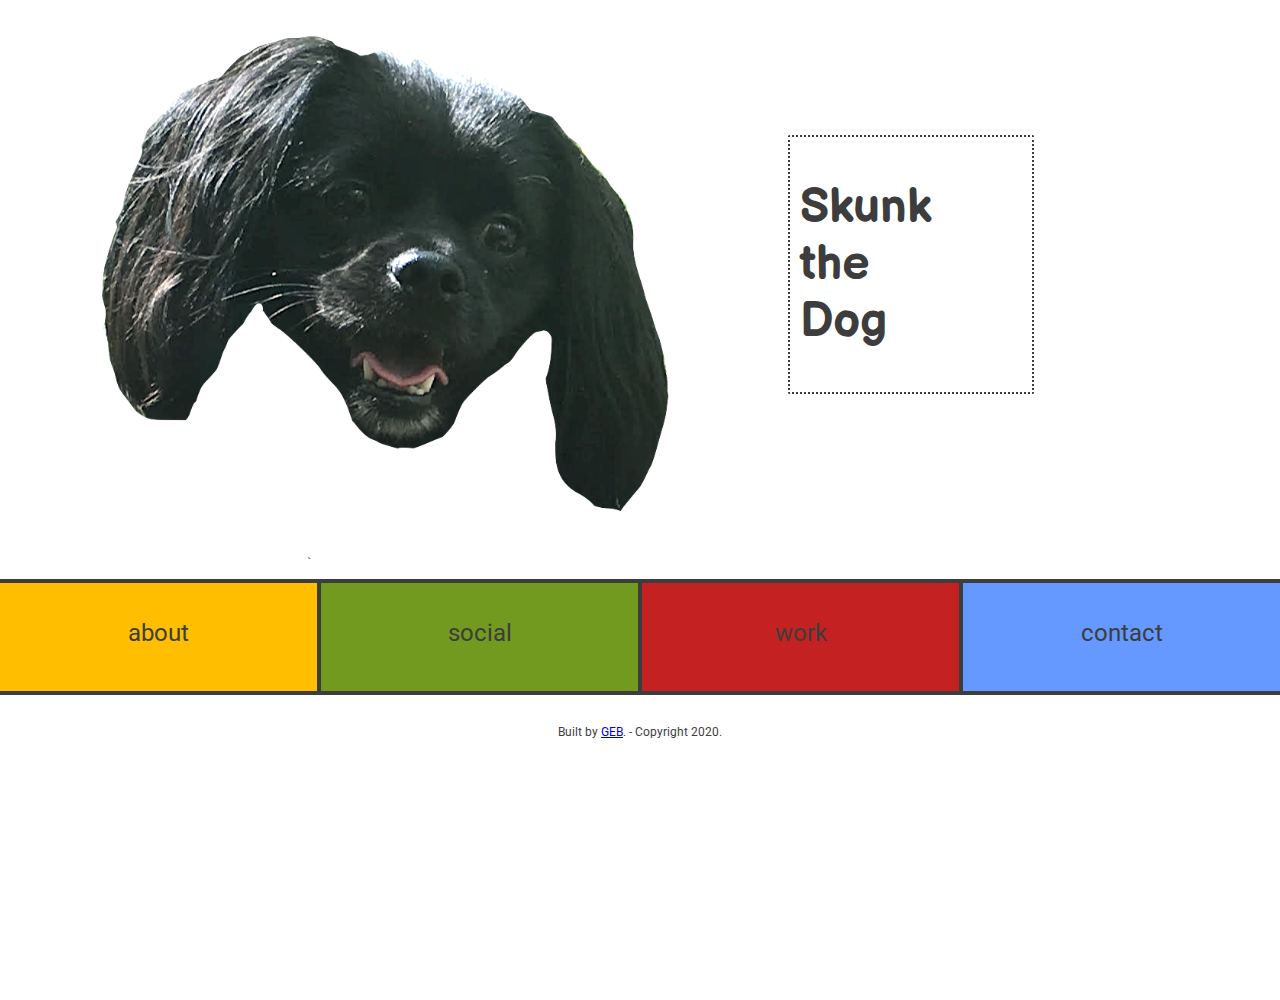
<file: OLD_index.html>
<!DOCTYPE html>
<html>
  <head>
    <meta charset="UTF-8">
    <meta name="viewport" content="width=device-width, initial-scale=1.0">
    <title>Skunk the Dog</title>
    <link href="OLD_style.css" rel="stylesheet" type="text/css" media="all">
  </head>
  
  <body>
  
    <div class="hero-container">
      <div class="hero-img-container">
        <img id="happy-skunk-head" alt="Skunk the Dog's happy face" src="img/skunk_outdoors_01_headcrop.png">
      </div>
      <div class="hero-title-container">
        <div class="hero-title-items">
          <h1>Skunk <br/>
          the <br/>
          Dog</h1>
        </div>
      </div>
    </div>
      
    <div class="lander-nav-bar-container">
        <span class="horizontal-line"></span>
        <div class="lander-nav-items-container">
          <div class="lander-nav-item yellow">about</div>
          <span class="vertical-line"></span>
          <div class="lander-nav-item green">social</div>
          <span class="vertical-line"></span>
          <div class="lander-nav-item red">work</div>
          <span class="vertical-line"></span>
          <div class="lander-nav-item blue">contact</div>
        </div>
        <span class="horizontal-line"></span>
    </div>
    
    <footer>
        
      <p class="footer_info">Built by <a href="https://www.google.com/search?q=geb&rlz=1C5CHFA_enUS898US898&oq=geb&aqs=chrome..69i57j0l6j69i61.926j0j7&sourceid=chrome&ie=UTF-8" target="_blank">GEB</a>. - Copyright 2020.</p>
        
    </footer>
  
  </body>
  
</html>
</file>
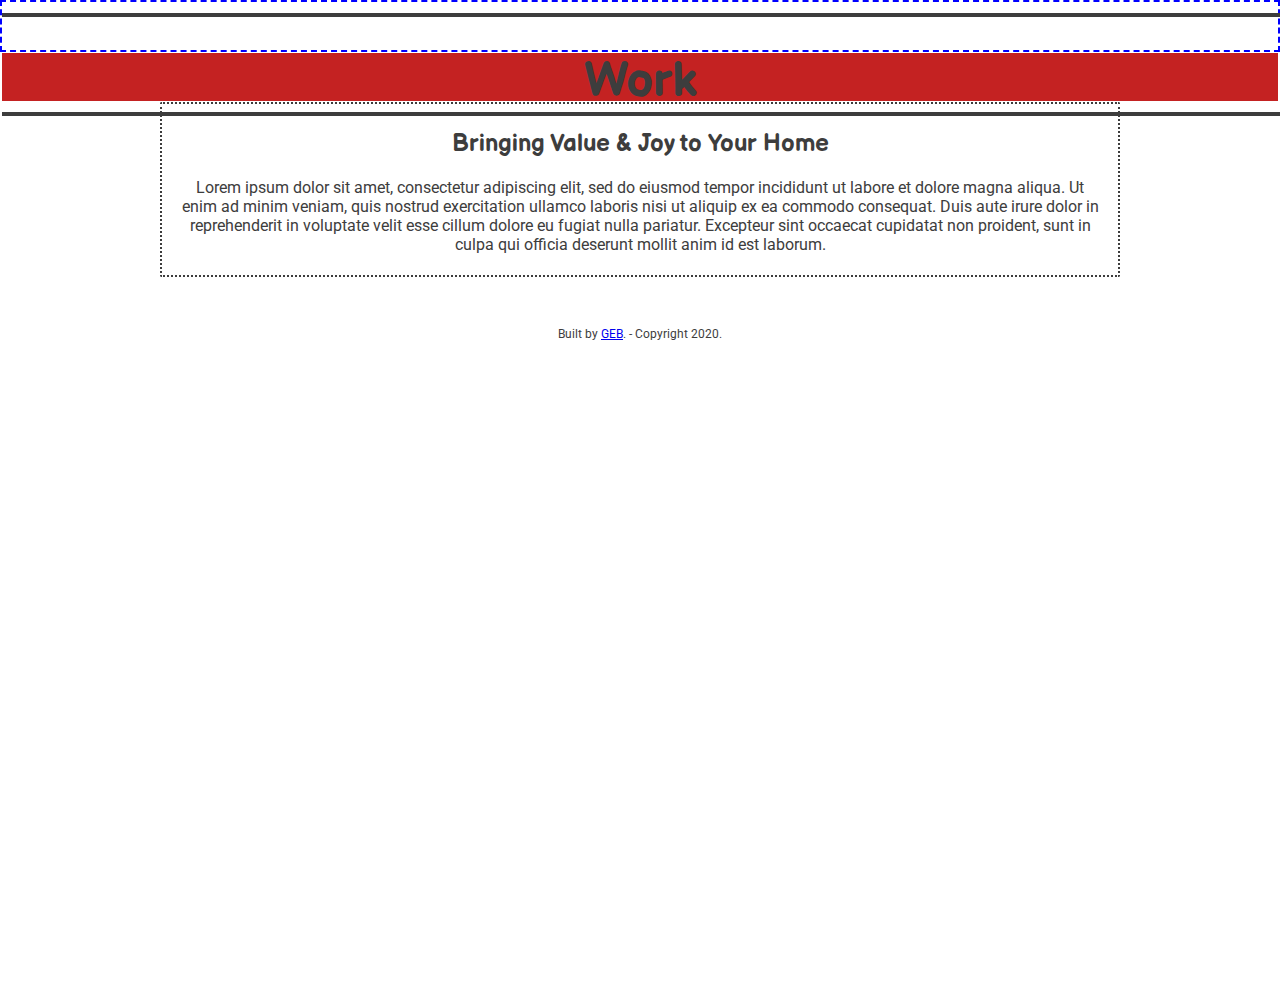
<file: OLD_work.html>
<!DOCTYPE html>
<html>
  <head>
    <meta charset="UTF-8">
    <meta name="viewport" content="width=device-width, initial-scale=1.0">
    <title>Skunk the Dog</title>
    <link href="style.css" rel="stylesheet" type="text/css" media="all">
  </head>
  
  <body>
      
    <div class="nav-bar-container">
        <span class="horizontal-line"></span>
        <div class="nav-items-container red">
          <div class="nav-bar-page-title"><h1>Work</h1></div>
        </div>
        <span class="horizontal-line"></span>
    </div>
    
    <div class="content-container">
      <div class="dashed-container">
        <h2>Bringing Value & Joy to Your Home</h2>
        <p>Lorem ipsum dolor sit amet, consectetur adipiscing elit, sed do eiusmod tempor incididunt ut labore et dolore magna aliqua. Ut enim ad minim veniam, quis nostrud exercitation ullamco laboris nisi ut aliquip ex ea commodo consequat. Duis aute irure dolor in reprehenderit in voluptate velit esse cillum dolore eu fugiat nulla pariatur. Excepteur sint occaecat cupidatat non proident, sunt in culpa qui officia deserunt mollit anim id est laborum.</p>
      </div>
    
    </div>
    
    <footer>
        
      <p class="footer_info">Built by <a href="https://www.google.com/search?q=geb&rlz=1C5CHFA_enUS898US898&oq=geb&aqs=chrome..69i57j0l6j69i61.926j0j7&sourceid=chrome&ie=UTF-8" target="_blank">GEB</a>. - Copyright 2020.</p>
        
    </footer>
  
  </body>
  
</html>
</file>
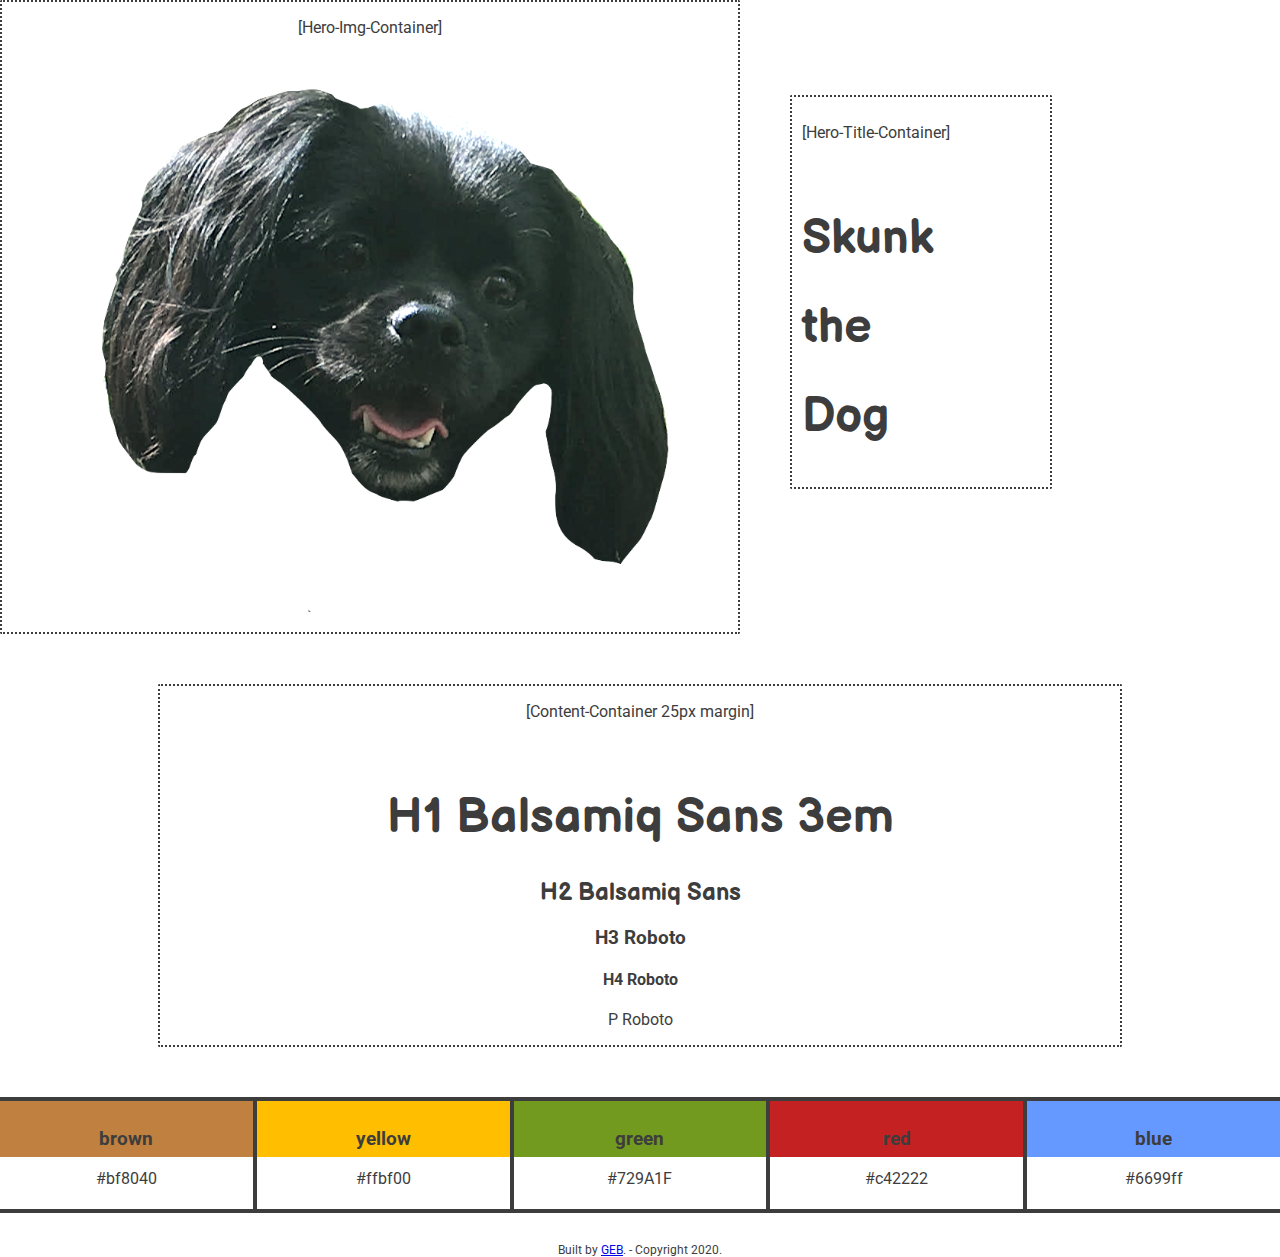
<file: style-guide.html>
<!DOCTYPE html>
<html>
  <head>
    <meta charset="UTF-8">
    <meta name="viewport" content="width=device-width, initial-scale=1.0">
    <title>Style Guide - Bio</title>
    <link href="style.css" rel="stylesheet" type="text/css" media="all">
  </head>
  
  <body>
  
    <div class="hero-container">
      <div class="hero-img-container styleguide-dashed-container">
        <p>[Hero-Img-Container]</p>
        <img id="happy-skunk-head" alt="Skunk the Dog's happy face" src="img/skunk_outdoors_01_headcrop.png">
      </div>
      <div class="hero-title-container">
        <div class="hero-title-items">
          <p>[Hero-Title-Container]</p>
          <br/>
          <h1>Skunk</h1>
          <h1>the</h1>
          <h1>Dog</h1>
        </div>
      </div>
    </div>
        
    <div class="content-container styleguide-dashed-container">
      <p>[Content-Container 25px margin]</p>
      <br/>
      <h1>H1 Balsamiq Sans 3em</h1>
      <h2>H2 Balsamiq Sans</h2>
      <h3>H3 Roboto</h3>
      <h4>H4 Roboto</h4>
      <p>P Roboto</p> 
    </div>
    
    <div class="color-bar-container">
      <span class="horizontal-line"></span>
      <div class="color-blocks-container">
        <div class="color-block brown">
          <h3>brown</h3>
          <p>#bf8040</p>
        </div>
        <span class="vertical-line"></span>
        <div class="color-block yellow">
          <h3>yellow</h3>
          <p>#ffbf00</p>
        </div>
        <span class="vertical-line"></span>
        <div class="color-block green">
          <h3>green</h3>
          <p>#729A1F</p>
        </div>
        <span class="vertical-line"></span>
        <div class="color-block red">
          <h3>red</h3>
          <p>#c42222</p>
        </div>
        <span class="vertical-line"></span>
        <div class="color-block blue">
          <h3>blue</h3>
          <p>#6699ff</p>
        </div>
      </div>
      <span class="horizontal-line"></span>
    </div>
  
    <footer>
        
      <p class="footer_info">Built by <a href="https://www.google.com/search?q=geb&rlz=1C5CHFA_enUS898US898&oq=geb&aqs=chrome..69i57j0l6j69i61.926j0j7&sourceid=chrome&ie=UTF-8" target="_blank">GEB</a>. - Copyright 2020.</p>
        
    </footer>
  
  </body>
  
</html>
</file>
<file: OLD_style.css>
@import url('https://fonts.googleapis.com/css2?family=Balsamiq+Sans:wght@400;700&family=Roboto&display=swap');

/*GENERAL STYLING*/

body {
  background-color: white;
  color: #3D3D3D;
  font-family: Roboto, Sans-Serif;
  height: 1000px;
  margin: 0px;
  }

h1 {
  font-family: 'Balsamiq Sans', cursive;
  font-size: 3em;
}

h2 {
  font-family: 'Balsamiq Sans', cursive;
}

.nav-bar-container {
  height: 3em;
  border: 2px dashed blue;
}

.nav-items-container {
  height: 3em;
}

.nav-bar-page-title {
  text-align: center;
  font-family: 'Balsamiq Sans', cursive;
}


.content-container {
  margin: 50px auto;
  max-width: 75%;
  text-align: center;
}

.dashed-container {
    border: 2.5px dotted #3D3D3D;
    border-radius: 2px;
    padding: 5px 15px 5px 15px;
}




/*GENERAL footer*/
footer {
  margin-top: 30px;
}

.footer_info {
  font-size: 12px;
  text-align: center;
}



/*LANDER*/
    .hero-container {
      display: flex;
    }
    
    .hero-img-container {
      width: 60%;
      text-align: center;
      align-items: center;
    }
    
    #happy-skunk-head {
      width: 95%;
      max-width: 600px;
      padding: 25px 0px 0px 25px;
    }
    
    #happy-skunk-head:hover {
      transform: scale(1.01) rotate(2deg);
      transition-duration: 0.2s;
    }
    
    .hero-title-container {
      width: 40%;
      padding: 0px 0px 50px 50px;
      display: flex;
      align-items: center;
    }
    
    .hero-title-items {
      border: 2.5px dotted #3D3D3D;
      border-radius: 2px;
      padding: 10px 100px 10px 10px;
    }
    
  /*LANDER nav-bar*/
  .lander-nav-bar-container {
    display: grid;
  }
  
  .lander-nav-items-container {
    display: flex;
  }
  
  .lander-nav-item {
    width: 25%;
    text-align: center;
    padding-top: 1.5em;
    font-size: 1.5em;
    height: 3em;
  }
    
    .lander-nav-item:hover {
      transform: scale(1.2);
      transition-duration: 0.4s;
      border-radius: 2px;
    }


/*STYLE GUIDE*/

  .styleguide-dashed-container {
    border: 2.5px dotted #3D3D3D;
    border-radius: 2px;
  }
    
  /*COLOR BAR*/
    .color-bar-container {
      display: grid;
    }
    
    .color-blocks-container {
      display: flex;
    }
    
    .color-block {
      width: 20%;
      text-align: center;
      padding-top: .5em; 
      height: 3em;
    }
    
    .horizontal-line {
      display: inline-block;
      width: 100%;
      border: 2px solid #3D3D3D;
    }
    
    .vertical-line {
      height: 6.5em;
      border: 2px solid #3D3D3D;
      margin: 0;
    }
    
    .blue {
      background-color: #6699ff;
    }
    
    .red {
      background-color: #c42222;
    }
    
    .green {
      background-color: #729A1F;
    }
    
    .yellow {
      background-color: #ffbf00;
    }
    
    .brown {
      background-color: #bf8040;
    }
</file>
<file: style.css>
@import url('https://fonts.googleapis.com/css2?family=Balsamiq+Sans:wght@400;700&family=Roboto&display=swap');

/*GENERAL STYLING*/

body {
  background-color: white;
  color: #3D3D3D;
  font-family: Roboto, Sans-Serif;
  height: 1000px;
  margin: 0px;
  }

h1 {
  font-family: 'Balsamiq Sans', cursive;
  font-size: 3em;
}

h2 {
  font-family: 'Balsamiq Sans', cursive;
}

.nav-bar-container {
  height: 3em;
  border: 2px dashed blue;
}

.nav-items-container {
  height: 3em;
}

.nav-bar-page-title {
  text-align: center;
  font-family: 'Balsamiq Sans', cursive;
}


.content-container {
  margin: 50px auto;
  max-width: 75%;
  text-align: center;
}

.dashed-container {
    border: 2.5px dotted #3D3D3D;
    border-radius: 2px;
    padding: 5px 15px 5px 15px;
}




/*GENERAL footer*/
footer {
  margin-top: 30px;
}

.footer_info {
  font-size: 12px;
  text-align: center;
}



/*LANDER*/
    .hero-container {
      display: flex;
    }
    
    .hero-img-container {
      width: 60%;
      text-align: center;
      align-items: center;
    }
    
    #happy-skunk-head {
      width: 95%;
      max-width: 600px;
      padding: 25px 0px 0px 25px;
    }
    
    #happy-skunk-head:hover {
      transform: scale(1.01) rotate(2deg);
      transition-duration: 0.2s;
    }
    
    .hero-title-container {
      width: 40%;
      padding: 0px 0px 50px 50px;
      display: flex;
      align-items: center;
    }
    
    .hero-title-items {
      border: 2.5px dotted #3D3D3D;
      border-radius: 2px;
      padding: 10px 100px 10px 10px;
    }
    
  /*LANDER nav-bar*/
  .lander-nav-bar-container {
    display: grid;
  }
  
  .lander-nav-items-container {
    display: flex;
  }
  
  .lander-nav-item {
    width: 25%;
    text-align: center;
    padding-top: 1.5em;
    font-size: 1.5em;
    height: 3em;
  }
    
    .lander-nav-item:hover {
      transform: scale(1.2);
      transition-duration: 0.4s;
      border-radius: 2px;
    }


/*STYLE GUIDE*/

  .styleguide-dashed-container {
    border: 2.5px dotted #3D3D3D;
    border-radius: 2px;
  }
    
  /*COLOR BAR*/
    .color-bar-container {
      display: grid;
    }
    
    .color-blocks-container {
      display: flex;
    }
    
    .color-block {
      width: 20%;
      text-align: center;
      padding-top: .5em; 
      height: 3em;
    }
    
    .horizontal-line {
      display: inline-block;
      width: 100%;
      border: 2px solid #3D3D3D;
    }
    
    .vertical-line {
      height: 6.5em;
      border: 2px solid #3D3D3D;
      margin: 0;
    }
    
    .blue {
      background-color: #6699ff;
    }
    
    .red {
      background-color: #c42222;
    }
    
    .green {
      background-color: #729A1F;
    }
    
    .yellow {
      background-color: #ffbf00;
    }
    
    .brown {
      background-color: #bf8040;
    }
</file>
